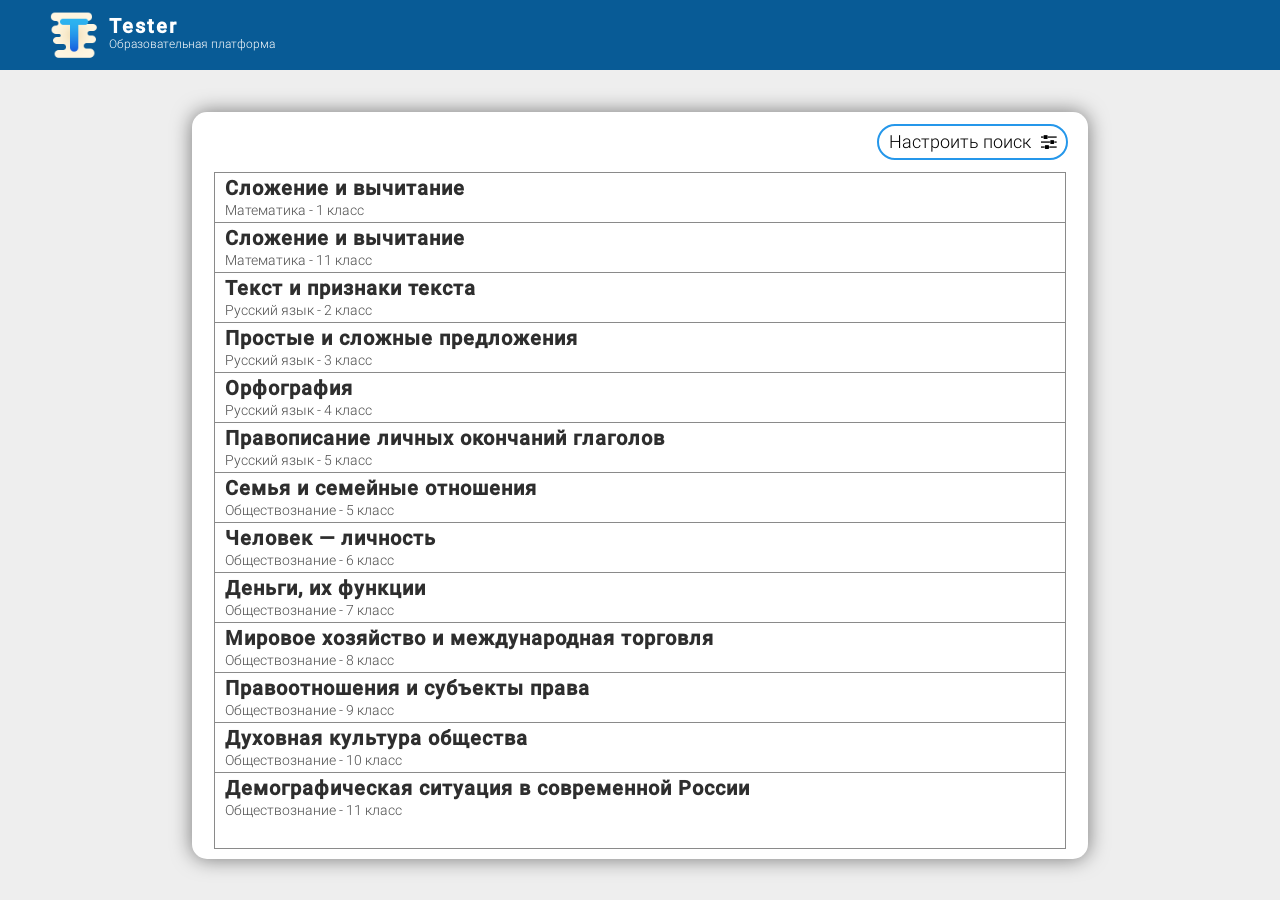
<file: index.html>
<!DOCTYPE html>
<html lang="ru">

<head>
    <meta charset="UTF-8">
    <meta name='viewport' content='width=device-width, initial-scale=1.0'>
    <title></title>
    <link rel="shortcut icon" href="img/icon-t-64.png" type="image/png">
    <link rel="stylesheet" href="css/font-awesome.min.css">
    <link rel="stylesheet" href="css/reset.css">
    <link rel="stylesheet" href="css/style.css">
</head>

<body>

    <!-- HEADER -->
    <header class="header">
        <div class="logo">
            <img src="img/icon-t-64.png" alt="">
            <div class="titles">
                <p class="title">Tester</p>
                <p class="subtitle">Образовательная платформа</p>
            </div>
        </div>
    </header>

    <!-- MODAL WINDOW -->
    <div class="settings-window">
        <div class="settings">
            <div class="settings-title">
                <p class='title'>Настройки поиска</p>
                <div id="close-settins-btn">
                    <span></span>
                    <span></span>
                </div>
            </div>
            
            <div class="settings-content">
                <div class="class-choice">
                    <p>Класс</p>
                    <div class="class-list">
                        <button class="class-list-el" value='1'>1</button>
                        <button class="class-list-el" value='2'>2</button>
                        <button class="class-list-el" value='3'>3</button>
                        <button class="class-list-el" value='4'>4</button>
                        <button class="class-list-el" value='5'>5</button>
                        <button class="class-list-el" value='6'>6</button>
                        <button class="class-list-el" value='7'>7</button>
                        <button class="class-list-el" value='8'>8</button>
                        <button class="class-list-el" value='9'>9</button>
                        <button class="class-list-el" value='10'>10</button>
                        <button class="class-list-el" value='11'>11</button>
                    </div>
                        <button class="class-list-el class-list-el-active" value='all' style="
                            margin: auto;
                            width: auto;
                            padding: 0 10px;
                            margin-top: 10px;
                        ">Все</button>
                </div>
                
                <div class="lesson-choice">
                    <p>Предмет</p>
                    <select class="lessons-list" id='lessons-list'>
                        <option value="all">Все</option>
                    </select>
                </div>
                
                <div class="sortBtn-container">
                    <button id='sortTestList-btn'>Поиск</button>
                </div>
            </div>
        </div>
    </div>

    <!-- MAIN CONTENT -->
    <main>
        <div class="container">
            <button class="settings-btn" id='open-sett-menu-btn'>
                <span>Настроить поиск</span>
                <i class="fa fa-sliders" aria-hidden="true"></i>
            </button>
            <div class="tests-list" id='tests-list'></div>
        </div>
    </main>

    <script src='js/jquery-3.6.0.min.js'></script>
    <script src='js/data.js'></script>
    <script src='js/script-dist.js'></script>
</body>

</html>
</file>
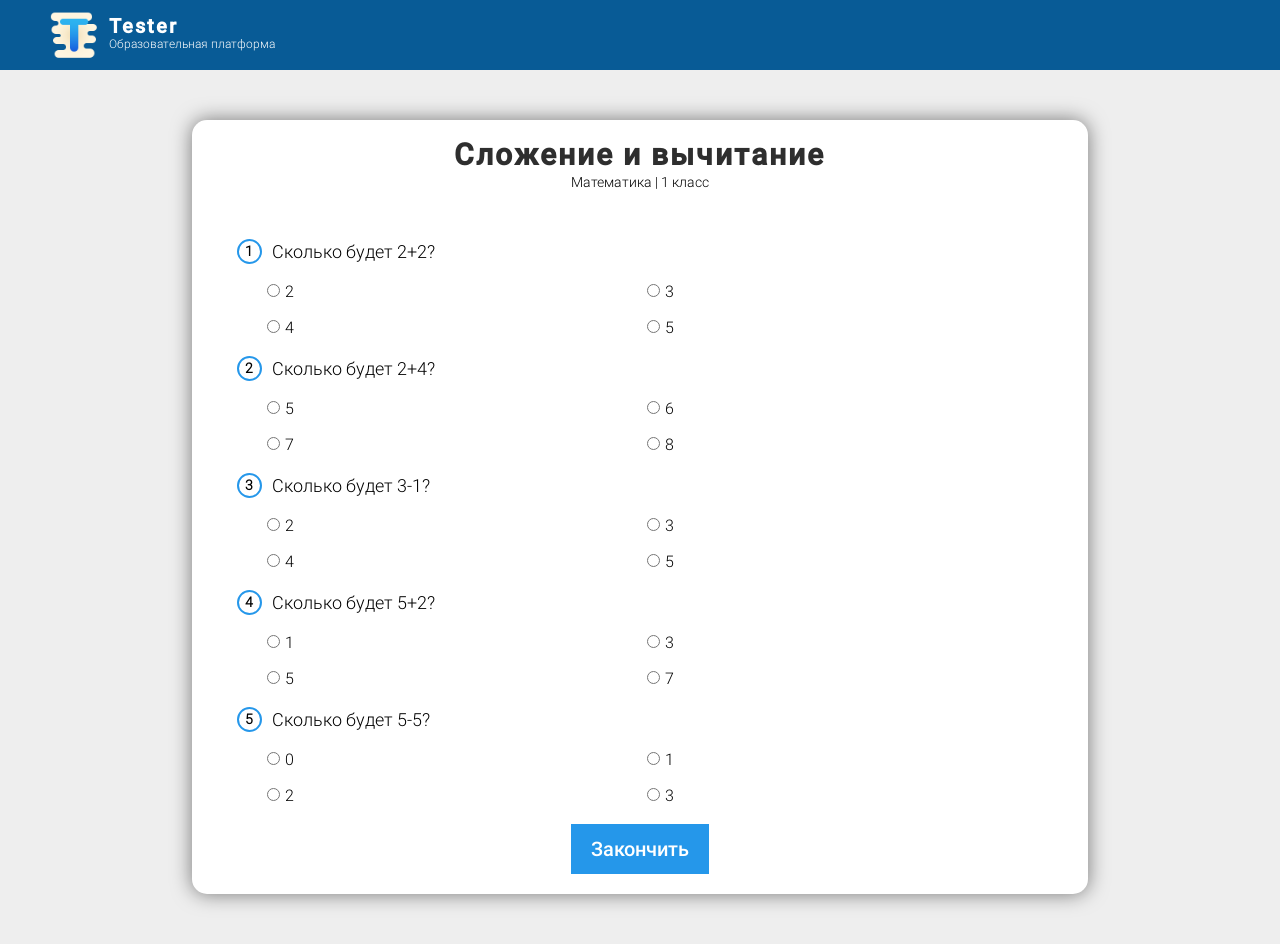
<file: lesson/index.html>
<!DOCTYPE html>
<html lang="ru">

<head>
    <meta charset="UTF-8">
    <meta name='viewport' content='width=device-width, initial-scale=1.0'>
    <title></title>
    <link rel="shortcut icon" href="../img/icon-t-64.png" type="image/png">
    <link rel="stylesheet" href="css/font-awesome.min.css">
    <link rel="stylesheet" href="css/reset.css">
    <link rel="stylesheet" href="css/style.css">
</head>

<body>

    <!-- HEADER -->
    <header class="header">
        <a class="logo" href='../index.html'>
            <img src="../img/icon-t-64.png" alt="">
            <div class="titles">
                <p class="title">Tester</p>
                <p class="subtitle">Образовательная платформа</p>
            </div>
        </a>
    </header>

    <!-- WINDOW WITH TEST RESULT -->
    <section class="result-window-container">
        <div class="result-window">
            <div class="result-window__title">
                <p>Тест завершён</p>
            </div>
            
            <div class="test-theme">
                <p id="test-theme">Тема: </p>
            </div>
            
            <div class="assessment-from-site">
                <p>Оценка от сайта:</p>
                <p id='assessment-from-site'></p>
            </div>
            
            <div class="rigth-answers-count">
                <p id="rigth-answers-count">Правильных ответов: </p>
            </div>
        </div>
    </section>

    <!-- MAIN CONTENT -->
    <main>
        <div class="container">
            <div class="lesson-title">
                <p id='title'></p>
                <p class='about-test'>
                    <span id='lesson-name'></span>
                    <span> | </span>
                    <span id='lesson-class'></span>
                </p>
            </div>

            <div id="test"></div>
        </div>
    </main>

    <script src='../js/jquery-3.6.0.min.js'></script>
    <script src='../js/data.js'></script>
    <script src='js/script-dist.js'></script>
</body>

</html>
</file>
<file: css/style.css>
@font-face {
    font-family: 'Roboto-L';
    src: url('../fonts/Roboto-Light.eot');
    src: local('☺'), url('../fonts/Roboto-Light.woff') format('woff'), url('../fonts/Roboto-Light.ttf') format('truetype'), url('../fonts/Roboto-Light.svg') format('svg');
    font-weight: normal;
    font-style: normal;
}

@font-face {
    font-family: 'Roboto-M';
    src: url('../fonts/Roboto-Medium.eot');
    src: local('☺'), url('../fonts/Roboto-Medium.woff') format('woff'), url('../fonts/Roboto-Medium.ttf') format('truetype'), url('../fonts/Roboto-Medium.svg') format('svg');
    font-weight: normal;
    font-style: normal;
}




html,
body {
    width: 100%;
    height: 100%;
    margin: 0;
    padding: 0;
    font-family: Roboto-L, Arial, sans-serif;
}


/* HEADER */
.header {
    width: 100%;
    height: 70px;
    background: #085b96;
}

.logo {
    height: 100%;
    margin-left: 50px;
    display: flex;
    align-items: center;
}

.logo img {
    height: 70%;
    margin-right: 10px;
}

.logo .titles {
    display: inline-block;
    height: 50%;
    color: #fff;
}

.logo .titles p {
    height: 50%;
    display: flex;
    align-items: center;
}

.logo .titles .title {
    font-size: 20px;
    font-weight: bold;
    font-family: Roboto-M, Arial, sans-serif;
    letter-spacing: 2px;
}

.logo .titles .subtitle {
    font-size: 12px;
}

/* ---------- */

/* MODAL WINDOW */
.settings-window {
    z-index: 10;
    position: absolute;
    top: 0;
    left: -100%;
    width: 100%;
    height: 100%;
    background: rgba(0, 0, 0, .5);
    display: flex;
    justify-content: center;
    align-items: center;
    opacity: 0;
    transition: opacity .3s;
}

.settings-window-active {
    left: 0;
    opacity: 1
}

.settings {
    width: 500px;
    padding: 0 0 30px;
    background: #fff;
    border-radius: 15px;
}

.settings-title {
    width: 100%;
    height: 50px;
    position: relative;
}

.settings-title .title {
    height: 100%;
    line-height: 50px;
    padding: 0 10px;
    font-family: Roboto-M, Arial, sans-serif;
    font-size: 26px;
    font-weight: bold;
    color: #2e2e2e;
    letter-spacing: 1px;
    text-align: center;
}

#close-settins-btn {
    position: absolute;
    top: 10px;
    right: 10px;
    width: 30px;
    height: 30px;
    border: 2px solid #2597ea;
    border-radius: 50%;
    transition: .3s;
}

#close-settins-btn:hover {
    box-shadow: 3px 3px 5px rgba(0, 0, 0, .5);
    cursor: pointer;
}

#close-settins-btn:active {
    box-shadow: 3px 3px 5px rgba(0, 0, 0, .5);
    transition: .1s;
    transform: scale(0.95);
}

#close-settins-btn span {
    display: block;
    position: absolute;
    width: 20px;
    height: 2px;
    top: 50%;
    margin-top: -1px;
    right: 50%;
    margin-right: -10px;
    background: #666;
}

#close-settins-btn span:first-child {
    transform: rotate(45deg)
}

#close-settins-btn span:last-child {
    transform: rotate(-45deg)
}

.settings-content {
    margin-top: 20px;
    width: 100%;
    height: calc(100% - 70px);
}

.class-choice {
    width: 100%;
    margin-bottom: 30px;
}

.class-choice p {
    font-size: 20px;
    padding: 0 20px;
    text-align: center;
    margin-bottom: 20px;
}

.class-list {
    width: 100%;
    display: flex;
    justify-content: space-evenly;
}

.class-list-el {
    width: 30px;
    height: 30px;
    display: flex;
    justify-content: center;
    align-items: center;
    border: 2px solid #2597ea;
    border-radius: 5px;
    background: none;
    transition: .3s;
}

.class-list-el:hover {
    transform: scale(1.05)
}

.class-list-el-active {
    background: #2597ea;
    color: #fff;
}

.lesson-choice {
    width: 100%;
    height: calc(100% - 100px);
}

.lesson-choice p {
    font-size: 20px;
    padding: 0 20px;
    text-align: center;
    margin-bottom: 20px;
}

.lessons-list {
    width: 80%;
    height: 40px;
    display: block;
    margin: auto;
    padding: 0 10px;
    border: 2px solid #a8a8a8;
    border-radius: 10px;
    font-size: 16px;
    margin-bottom: 20px;
}

.sortBtn-container {
    width: 100%;
    height: 40px;
}

#sortTestList-btn {
    display: block;
    margin: auto;
    height: 100%;
    padding: 0 20px;
    font-size: 20px;
    color: #fff;
    background: #2597ea;
    font-family: Roboto-M, Arial, sans-serif;
    border-radius: 5px;
    transition: .3s;
}

#sortTestList-btn:hover {
    box-shadow: 3px 3px 5px rgba(0, 0, 0, .5);
}

#sortTestList-btn:active {
    box-shadow: 3px 3px 5px rgba(0, 0, 0, .5);
    transition: .15s;
    transform: scale(0.97);
}

/* ---------- */

/* MAIN */
main {
    width: 100%;
    height: calc(100% - 70px);
    background: #eee;
    display: flex;
    justify-content: center;
    align-items: center;
}

.container {
    width: 70%;
    height: 90%;
    background: #fff;
    border-radius: 15px;
    box-shadow: 0px 0px 20px rgba(0, 0, 0, .5);
    position: relative;
}

.settings-btn {
    margin: 12px 20px 12px auto;
    width: 191px;
    height: 36px;
    border: 2px solid #2597ea;
    border-radius: 18px;
    display: flex;
    justify-content: center;
    align-items: center;
    background: #fff;
    transition: .3s;
    font-size: 18px;
}

.settings-btn span {
    margin-right: 10px;
}

.settings-btn:hover {
    box-shadow: 3px 3px 5px rgba(0, 0, 0, .5);
    cursor: pointer;
}

.settings-btn:active {
    box-shadow: 3px 3px 5px rgba(0, 0, 0, .5);
    transition: .1s;
    transform: scale(0.97);
}

.tests-list {
    bottom: -60px;
    overflow-y: scroll;
    width: 95%;
    height: calc(100% - 70px);
    margin: auto;
    border: 1px solid #8a8a8a;
}

.list-elem {
    width: 100%;
    height: 50px;
    border-bottom: 1px solid #8a8a8a;
    transition: .1s;
    padding: 0 10px;
    display: flex;
    flex-direction: column;
    justify-content: space-evenly;
}

.list-elem:last-child {
    border: none;
}

.list-elem:hover {
    background: #ebebeb;
}

.list-elem .lesson-name {
    font-family: Roboto-M, Arial, sans-serif;
    font-size: 20px;
    font-weight: bold;
    color: #2e2e2e;
    letter-spacing: 1px;
}

.list-elem .about-lesson {
    color: #4d4d4d;
    font-size: 14px;
}

@media(max-width: 500px) {
    .logo {
        margin-left: 10px;
    }

    .container {
        width: 100%;
        height: 100%;
        border-radius: 0;
        box-shadow: none;
    }

    .settings-btn {
        margin: 12px auto;
    }

    .list-elem .lesson-name {
        font-size: 14px;
    }

    .settings {
        width: 100%;
        height: 100%;
        padding: 0;
        background: #fff;
        border-radius: 0;
    }
}

/* #2597ea */
</file>
<file: lesson/css/style.css>
@font-face {
    font-family: 'Roboto-L';
    src: url('../fonts/Roboto-Light.eot');
    src: local('☺'), url('../fonts/Roboto-Light.woff') format('woff'), url('../fonts/Roboto-Light.ttf') format('truetype'), url('../fonts/Roboto-Light.svg') format('svg');
    font-weight: normal;
    font-style: normal;
}

@font-face {
    font-family: 'Roboto-M';
    src: url('../fonts/Roboto-Medium.eot');
    src: local('☺'), url('../fonts/Roboto-Medium.woff') format('woff'), url('../fonts/Roboto-Medium.ttf') format('truetype'), url('../fonts/Roboto-Medium.svg') format('svg');
    font-weight: normal;
    font-style: normal;
}




html,
body {
    width: 100%;
    min-height: 100%;
    margin: 0;
    padding: 0;
    font-family: Roboto-L, Arial, sans-serif;
}


/* HEADER */
.header {
    position: relative;
    width: 100%;
    height: 70px;
    background: #085b96;
}

.logo {
    display: inline-block;
    height: 100%;
    width: 250px;
    margin-left: 50px;
    display: flex;
    align-items: center;
}

.logo img {
    height: 70%;
    margin-right: 10px;
}

.logo .titles {
    display: inline-block;
    height: 50%;
    color: #fff;
}

.logo .titles p {
    height: 50%;
    display: flex;
    align-items: center;
}

.logo .titles .title {
    font-size: 20px;
    font-weight: bold;
    font-family: Roboto-M, Arial, sans-serif;
    letter-spacing: 2px;
}

.logo .titles .subtitle {
    font-size: 12px;
}

.back-btn {
    font-family: Roboto-M, Arial, sans-serif;
    position: absolute;
    top: 0;
    right: 0;

    width: 100px;
    height: 100%;
    display: flex;
    align-items: center;
    justify-content: center;
    font-size: 20px;
    color: #fff;
    transition: .3s;
}

.back-btn:hover {
    background: rgba(255, 255, 255, .3);
}

.back-btn i {
    margin-right: 5px;
}

/* ---------- */

/* RESULT WINDOW */
.result-window-container {
    position: fixed;
    top: 0;
    left: -100%;
    width: 100%;
    height: 100%;
    z-index: 10;
    background: rgba(0, 0, 0, .3);
    display: flex;
    justify-content: center;
    align-items: center;
    color: #fff;
    text-align: center;
    opacity: 0;
    transition: opacity .5s;
}

.result-window {
    width: 500px;
    padding: 50px;
    background: #2597ea;
    border-radius: 15px;
}

.result-window > * {
    margin-bottom: 20px;
}

.result-window__title {
    font-size: 30px;
    font-family: Roboto-M, Arial, sans-serif;
}

#test-theme {
    font-size: 20px;
}

.assessment-from-site {
    font-size: 18px;
}

#assessment-from-site {
    margin-top: 10px;
    font-size: 40px;
    font-family: Roboto-M, Arial, sans-serif;
}

#rigth-answers-count {
    font-size: 18px;
}

/* ---------- */

/* MAIN */
main {
    width: 100%;
    background: #eee;
    display: flex;
    justify-content: center;
    align-items: center;
    padding: 50px 0;
}

.container {
    width: 70%;
    min-height: 80%;
    background: #fff;
    border-radius: 15px;
    box-shadow: 0px 0px 20px rgba(0, 0, 0, .5);
    position: relative;
}

.container > * {
    margin: auto;
    width: 90%;
}

.lesson-title {
    padding: 20px 0;
    text-align: center;
}

#title {
    font-size: 30px;
    font-weight: bold;
    font-family: Roboto-M, Arial, sans-serif;
    letter-spacing: 2px;
    color: #2e2e2e;
    margin-bottom: 5px;
}

.about-test {
    font-size: 14px;
}

#test {
    padding: 20px 0;
}

.question {
    width: 100%;
    font-size: 18px;
    margin-top: 10px;
}

.question > * {
    display: inline-block;
}

.question-number {
    width: 25px;
    height: 25px;
    border: 2px solid #2597ea;
    border-radius: 50%;
    margin-right: 10px;
    font-size: 14px;
    font-weight: bold;
    float: left;
}

.question-number p {
    width: 100%;
    height: 100%;
    display: flex;
    justify-content: center;
    align-items: center;
    line-height: 25px;
}

.question-text {
    line-height: 25px;
    width: 100%;
}

.answer-options {
    width: 100%;
    font-size: 16px;
    margin: 20px 0 50px;
    padding: 0 30px;
}

.answer-options > * {
    display: inline-block;
}

.answer-option {
    width: 49%;
    float: left;
    margin-bottom: 20px;
}

.answer-option input {
    margin-right: 5px;
}

.answer-option:nth-child(odd) {
    margin-right: 2%;
}

.submit-btn {
    display: block;
    margin: auto;
    height: 50px;
    padding: 0 20px;
    font-size: 20px;
    color: #fff;
    background: #2597ea;
    font-family: Roboto-M, Arial, sans-serif;
    transition: .3s;
}

.submit-btn:hover {
    box-shadow: 3px 3px 5px rgba(0, 0, 0, .5);
}

.submit-btn:active {
    box-shadow: 3px 3px 5px rgba(0, 0, 0, .5);
    transition: .15s;
    transform: scale(0.97);
}

@media (max-width: 500px) {
    main {
        padding: 0;
    }

    .logo {
        margin-left: 10px;
    }

    .container {
        width: 100%;
        height: 100%;
        border-radius: 0;
        box-shadow: none;
    }
}

/* #2597ea */
</file>
